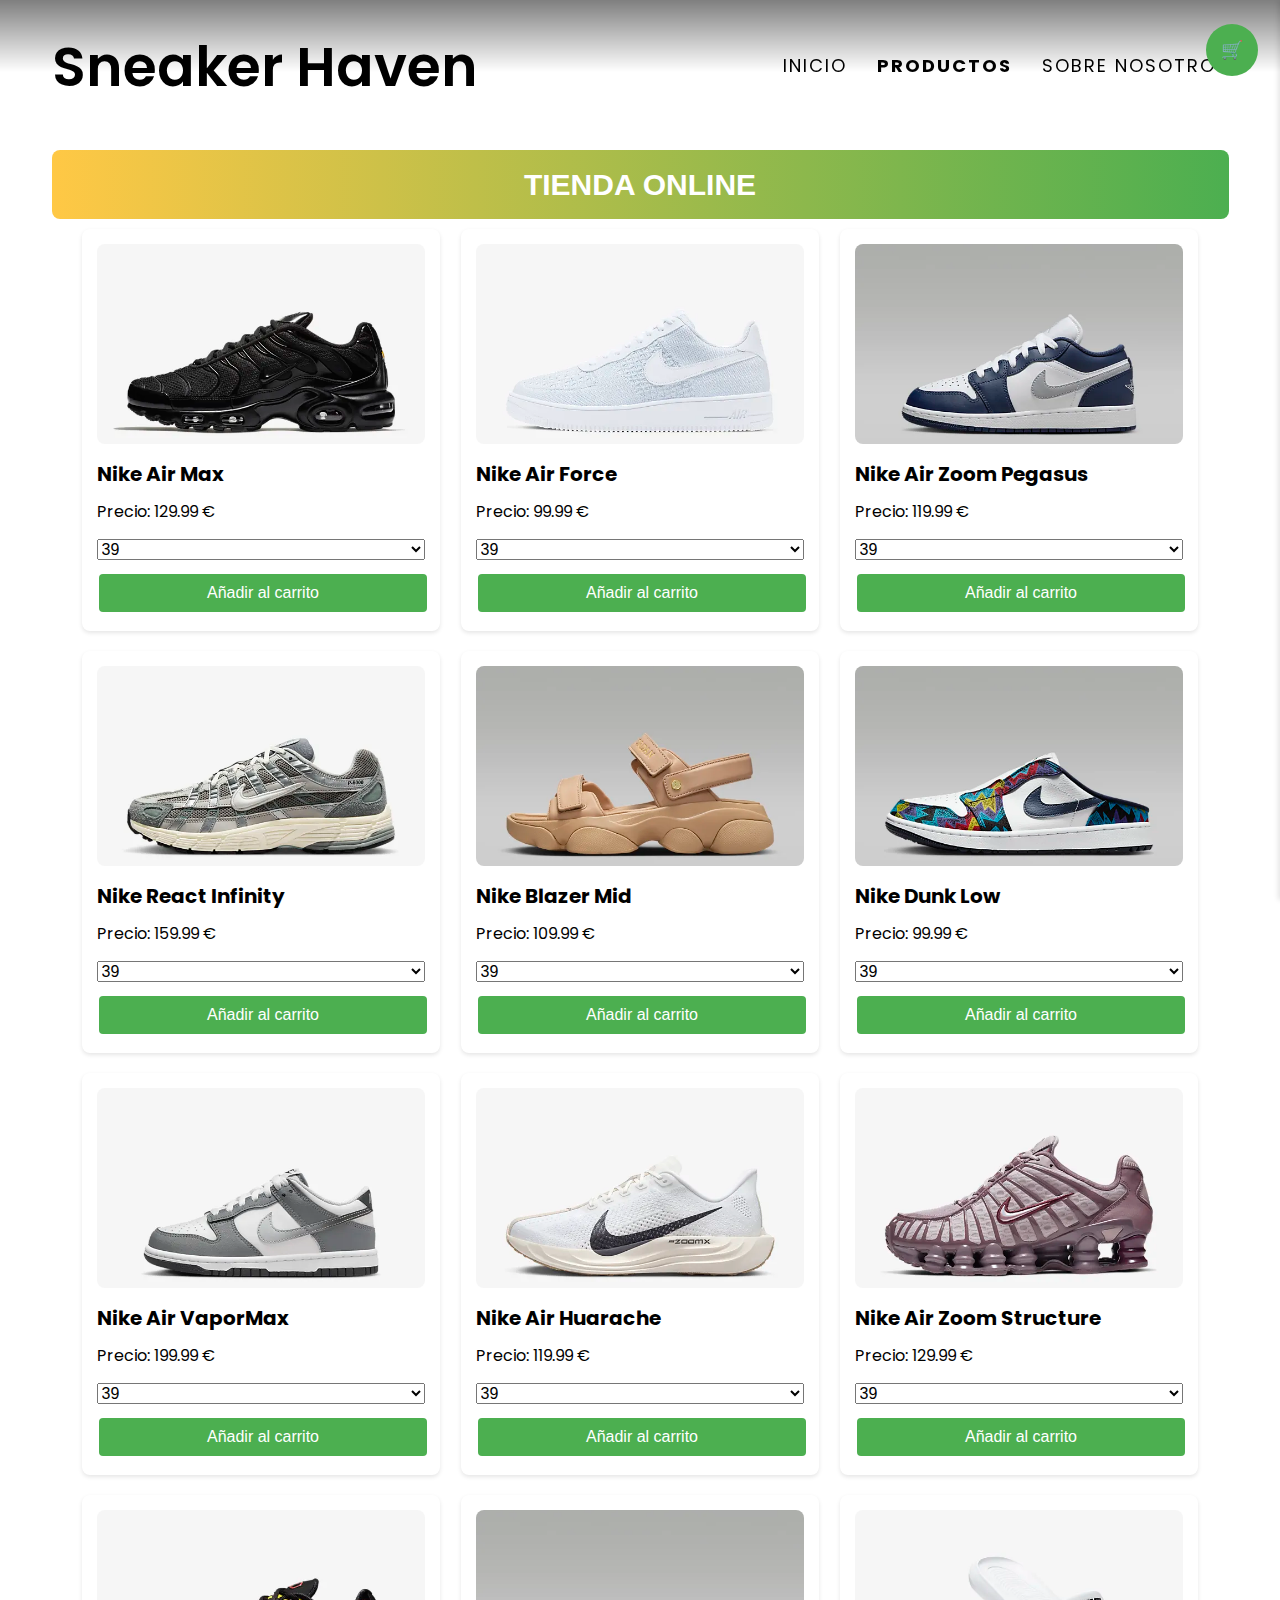
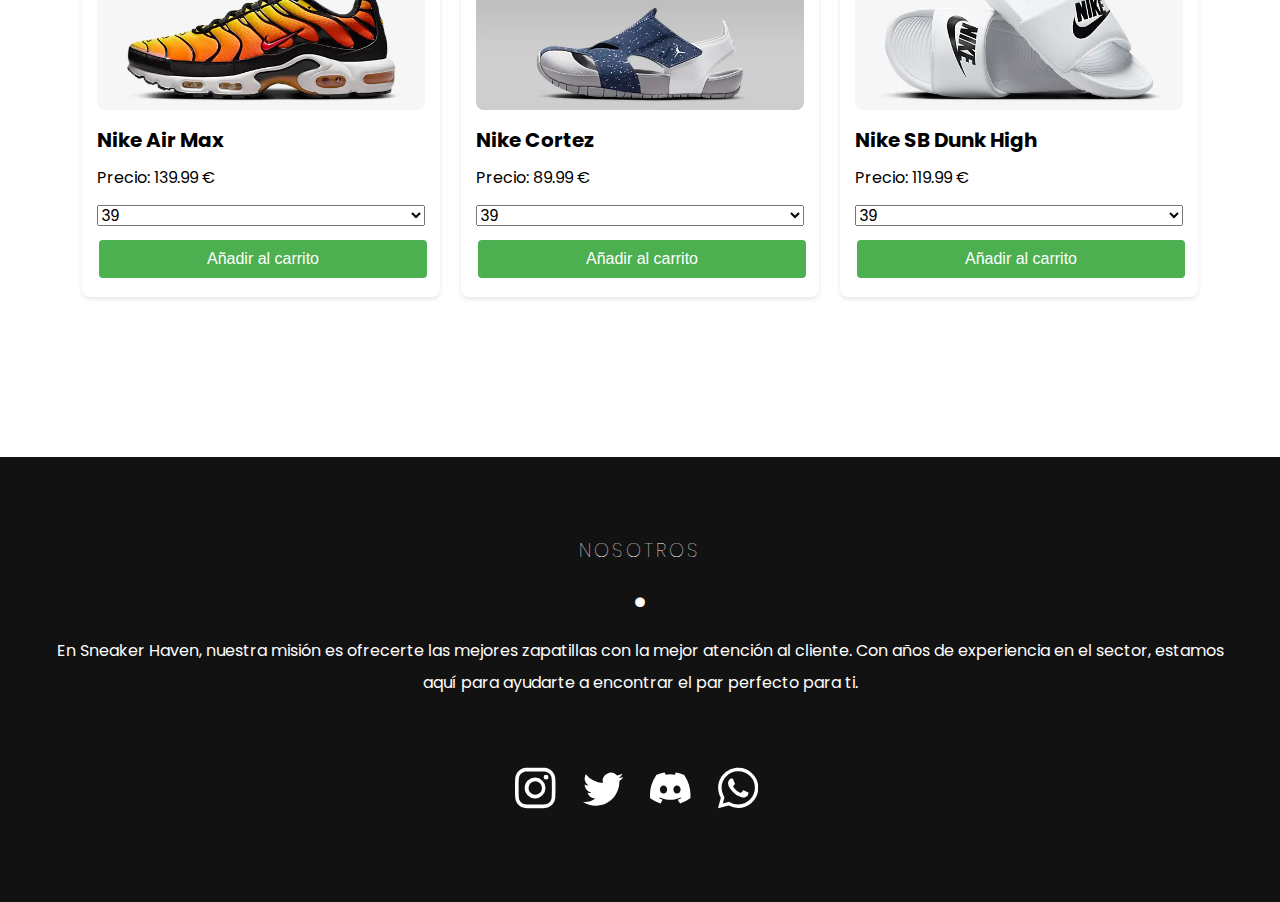
<file: tienda.html>
<!DOCTYPE html>
<html lang="es">

<head>
  <meta charset="UTF-8">
  <meta name="viewport" content="width=device-width, initial-scale=1.0">
  <title>Tienda Online</title>
  <link rel="stylesheet" href="https://cdnjs.cloudflare.com/ajax/libs/font-awesome/5.15.4/css/all.min.css">
  <link rel="stylesheet" href="css/tienda.css">
</head>

<body>
  <header>
    <div class="container">
      <nav class="nav">
        <a href="#" class="logo">Sneaker Haven</a>
        <div class="menu-toggle">
          <i class="fas fa-bars"></i>
          <i class="fas fa-times"></i>
        </div>
        <ul class="nav-list">
          <li class="nav-item">
            <a href="index.html" class="nav-link">Inicio</a>
          </li>
          <li class="nav-item">
            <a href="#" class="nav-link active">Productos</a>
          </li>
          <li class="nav-item">
            <a href="nosotros.html" class="nav-link">Sobre Nosotros</a>
          </li>
        </ul>
      </nav>
    </div>
  </header>



  <div class="titulo">
    <h1 class="tienda">Tienda Online</h1>
    <div class="products" id="products"></div>
  </div>

  <button id="toggle-cart"><span id="contador"></span>🛒</button>

  <div id="cart">
    <h2>Carrito</h2>
    <div id="cart-items"></div>
    <div id="cart-total">Total: $0.00</div>
  </div>



  <footer>
    <div class="container">
      <div class="footer-content">
        <div class="footer-content-about">
          <h4>Nosotros</h4>
          <div class="circle">
            <i class="fas fa-circle"></i>
          </div>
          <p>
            En Sneaker Haven, nuestra misión es ofrecerte las mejores zapatillas
            con la mejor atención al cliente. Con años de experiencia en el sector,
            estamos aquí para ayudarte a encontrar el par perfecto para ti.
          </p>
        </div>


        <div class="card">
          <a class="social-link1">
            <svg viewBox="0 0 16 16" class="bi bi-instagram" fill="currentColor" height="16" width="16" xmlns="http://www.w3.org/2000/svg" style="color: white"> <path fill="white" d="M8 0C5.829 0 5.556.01 4.703.048 3.85.088 3.269.222 2.76.42a3.917 3.917 0 0 0-1.417.923A3.927 3.927 0 0 0 .42 2.76C.222 3.268.087 3.85.048 4.7.01 5.555 0 5.827 0 8.001c0 2.172.01 2.444.048 3.297.04.852.174 1.433.372 1.942.205.526.478.972.923 1.417.444.445.89.719 1.416.923.51.198 1.09.333 1.942.372C5.555 15.99 5.827 16 8 16s2.444-.01 3.298-.048c.851-.04 1.434-.174 1.943-.372a3.916 3.916 0 0 0 1.416-.923c.445-.445.718-.891.923-1.417.197-.509.332-1.09.372-1.942C15.99 10.445 16 10.173 16 8s-.01-2.445-.048-3.299c-.04-.851-.175-1.433-.372-1.941a3.926 3.926 0 0 0-.923-1.417A3.911 3.911 0 0 0 13.24.42c-.51-.198-1.092-.333-1.943-.372C10.443.01 10.172 0 7.998 0h.003zm-.717 1.442h.718c2.136 0 2.389.007 3.232.046.78.035 1.204.166 1.486.275.373.145.64.319.92.599.28.28.453.546.598.92.11.281.24.705.275 1.485.039.843.047 1.096.047 3.231s-.008 2.389-.047 3.232c-.035.78-.166 1.203-.275 1.485a2.47 2.47 0 0 1-.599.919c-.28.28-.546.453-.92.598-.28.11-.704.24-1.485.276-.843.038-1.096.047-3.232.047s-2.39-.009-3.233-.047c-.78-.036-1.203-.166-1.485-.276a2.478 2.478 0 0 1-.92-.598 2.48 2.48 0 0 1-.6-.92c-.109-.281-.24-.705-.275-1.485-.038-.843-.046-1.096-.046-3.233 0-2.136.008-2.388.046-3.231.036-.78.166-1.204.276-1.486.145-.373.319-.64.599-.92.28-.28.546-.453.92-.598.282-.11.705-.24 1.485-.276.738-.034 1.024-.044 2.515-.045v.002zm4.988 1.328a.96.96 0 1 0 0 1.92.96.96 0 0 0 0-1.92zm-4.27 1.122a4.109 4.109 0 1 0 0 8.217 4.109 4.109 0 0 0 0-8.217zm0 1.441a2.667 2.667 0 1 1 0 5.334 2.667 2.667 0 0 1 0-5.334z"></path> </svg>
          </a>
          <a class="social-link2">
            <svg viewBox="0 0 16 16" class="bi bi-twitter" fill="currentColor" height="16" width="16" xmlns="http://www.w3.org/2000/svg" style="color: white"> <path fill="white" d="M5.026 15c6.038 0 9.341-5.003 9.341-9.334 0-.14 0-.282-.006-.422A6.685 6.685 0 0 0 16 3.542a6.658 6.658 0 0 1-1.889.518 3.301 3.301 0 0 0 1.447-1.817 6.533 6.533 0 0 1-2.087.793A3.286 3.286 0 0 0 7.875 6.03a9.325 9.325 0 0 1-6.767-3.429 3.289 3.289 0 0 0 1.018 4.382A3.323 3.323 0 0 1 .64 6.575v.045a3.288 3.288 0 0 0 2.632 3.218 3.203 3.203 0 0 1-.865.115 3.23 3.23 0 0 1-.614-.057 3.283 3.283 0 0 0 3.067 2.277A6.588 6.588 0 0 1 .78 13.58a6.32 6.32 0 0 1-.78-.045A9.344 9.344 0 0 0 5.026 15z"></path> </svg>              </a>
          <a class="social-link3">
            <svg viewBox="0 0 16 16" class="bi bi-discord" fill="currentColor" height="16" width="16" xmlns="http://www.w3.org/2000/svg" style="color: white"> <path fill="white" d="M13.545 2.907a13.227 13.227 0 0 0-3.257-1.011.05.05 0 0 0-.052.025c-.141.25-.297.577-.406.833a12.19 12.19 0 0 0-3.658 0 8.258 8.258 0 0 0-.412-.833.051.051 0 0 0-.052-.025c-1.125.194-2.22.534-3.257 1.011a.041.041 0 0 0-.021.018C.356 6.024-.213 9.047.066 12.032c.001.014.01.028.021.037a13.276 13.276 0 0 0 3.995 2.02.05.05 0 0 0 .056-.019c.308-.42.582-.863.818-1.329a.05.05 0 0 0-.01-.059.051.051 0 0 0-.018-.011 8.875 8.875 0 0 1-1.248-.595.05.05 0 0 1-.02-.066.051.051 0 0 1 .015-.019c.084-.063.168-.129.248-.195a.05.05 0 0 1 .051-.007c2.619 1.196 5.454 1.196 8.041 0a.052.052 0 0 1 .053.007c.08.066.164.132.248.195a.051.051 0 0 1-.004.085 8.254 8.254 0 0 1-1.249.594.05.05 0 0 0-.03.03.052.052 0 0 0 .003.041c.24.465.515.909.817 1.329a.05.05 0 0 0 .056.019 13.235 13.235 0 0 0 4.001-2.02.049.049 0 0 0 .021-.037c.334-3.451-.559-6.449-2.366-9.106a.034.034 0 0 0-.02-.019Zm-8.198 7.307c-.789 0-1.438-.724-1.438-1.612 0-.889.637-1.613 1.438-1.613.807 0 1.45.73 1.438 1.613 0 .888-.637 1.612-1.438 1.612Zm5.316 0c-.788 0-1.438-.724-1.438-1.612 0-.889.637-1.613 1.438-1.613.807 0 1.451.73 1.438 1.613 0 .888-.631 1.612-1.438 1.612Z"></path> </svg>
          </a>
          <a class="social-link4">
            <svg viewBox="0 0 16 16" class="bi bi-whatsapp" fill="currentColor" height="16" width="16" xmlns="http://www.w3.org/2000/svg" style="color: white"> <path fill="white" d="M13.601 2.326A7.854 7.854 0 0 0 7.994 0C3.627 0 .068 3.558.064 7.926c0 1.399.366 2.76 1.057 3.965L0 16l4.204-1.102a7.933 7.933 0 0 0 3.79.965h.004c4.368 0 7.926-3.558 7.93-7.93A7.898 7.898 0 0 0 13.6 2.326zM7.994 14.521a6.573 6.573 0 0 1-3.356-.92l-.24-.144-2.494.654.666-2.433-.156-.251a6.56 6.56 0 0 1-1.007-3.505c0-3.626 2.957-6.584 6.591-6.584a6.56 6.56 0 0 1 4.66 1.931 6.557 6.557 0 0 1 1.928 4.66c-.004 3.639-2.961 6.592-6.592 6.592zm3.615-4.934c-.197-.099-1.17-.578-1.353-.646-.182-.065-.315-.099-.445.099-.133.197-.513.646-.627.775-.114.133-.232.148-.43.05-.197-.1-.836-.308-1.592-.985-.59-.525-.985-1.175-1.103-1.372-.114-.198-.011-.304.088-.403.087-.088.197-.232.296-.346.1-.114.133-.198.198-.33.065-.134.034-.248-.015-.347-.05-.099-.445-1.076-.612-1.47-.16-.389-.323-.335-.445-.34-.114-.007-.247-.007-.38-.007a.729.729 0 0 0-.529.247c-.182.198-.691.677-.691 1.654 0 .977.71 1.916.81 2.049.098.133 1.394 2.132 3.383 2.992.47.205.84.326 1.129.418.475.152.904.129 1.246.08.38-.058 1.171-.48 1.338-.943.164-.464.164-.86.114-.943-.049-.084-.182-.133-.38-.232z"></path> </svg>
          </a>
        </div>             


      </div>
    </div>
  </footer>



  <script src="js/carrito.js"></script>
</body>

</html>
</file>
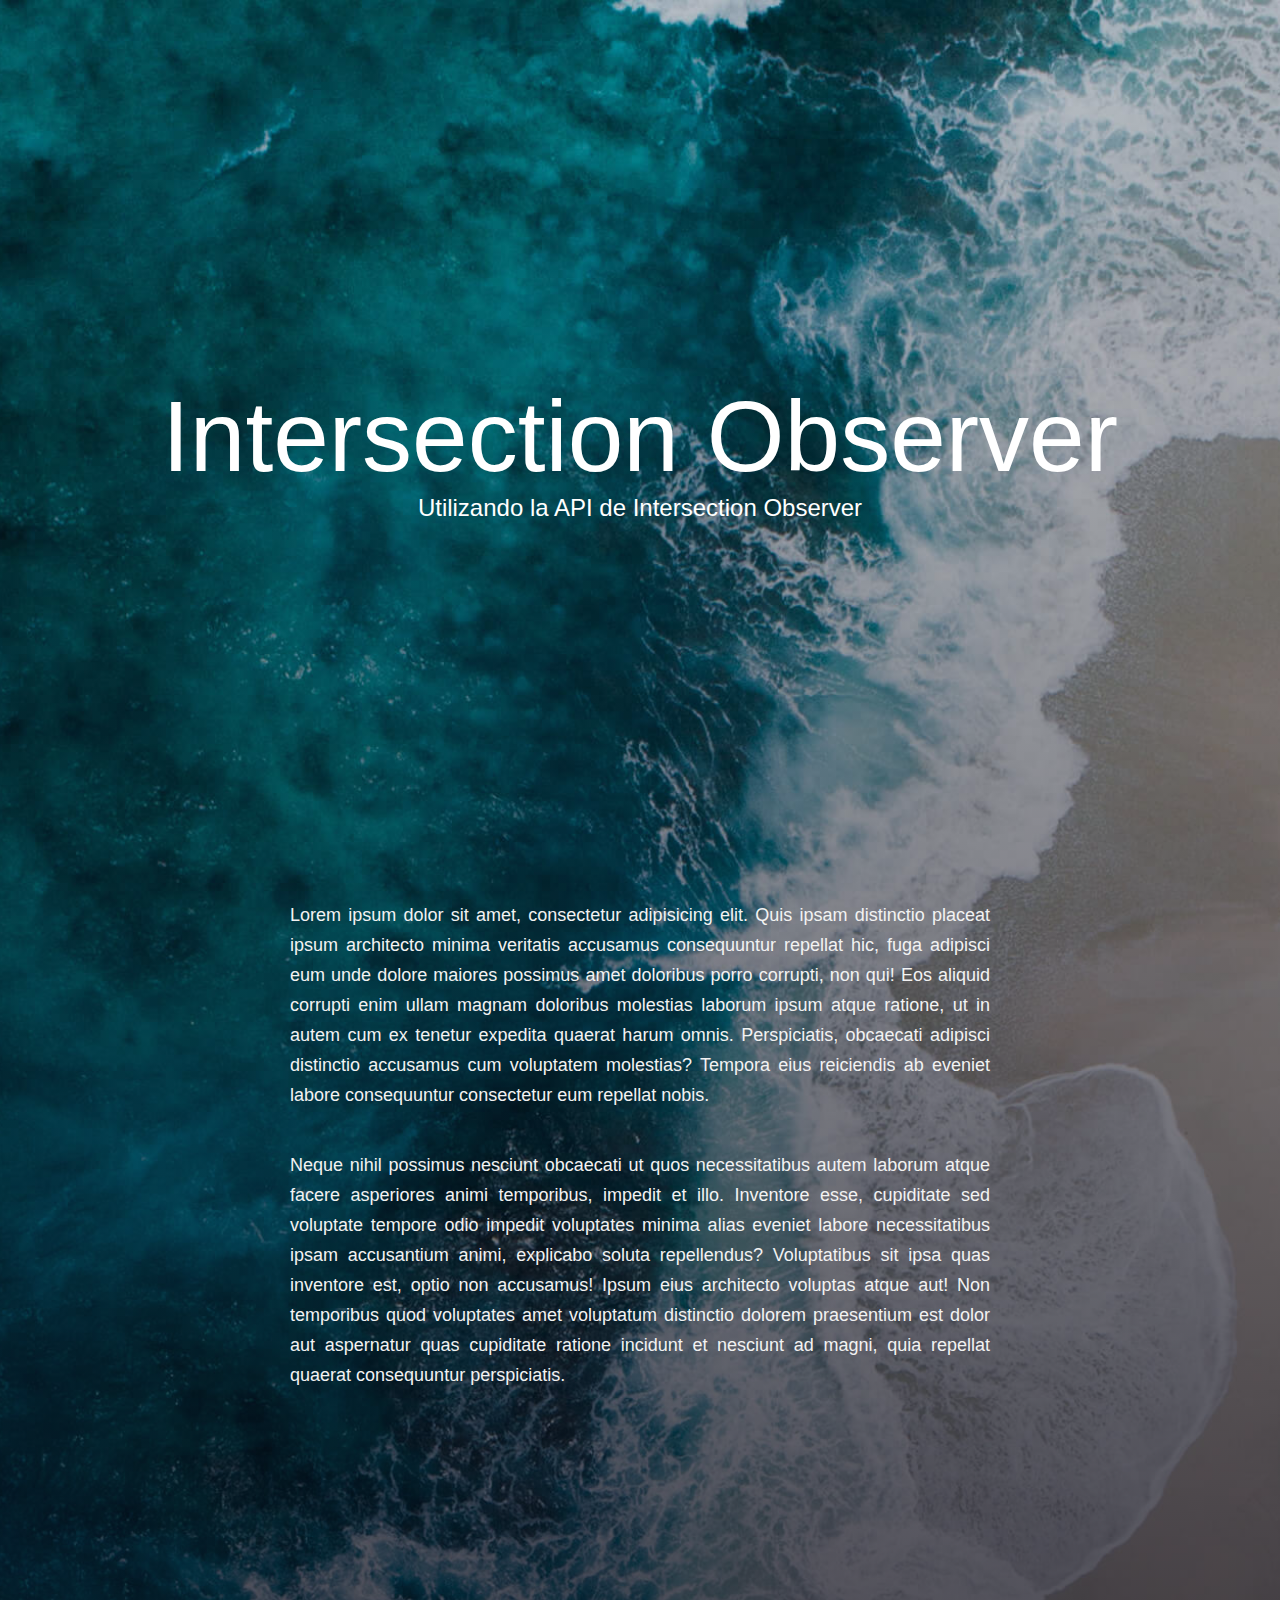
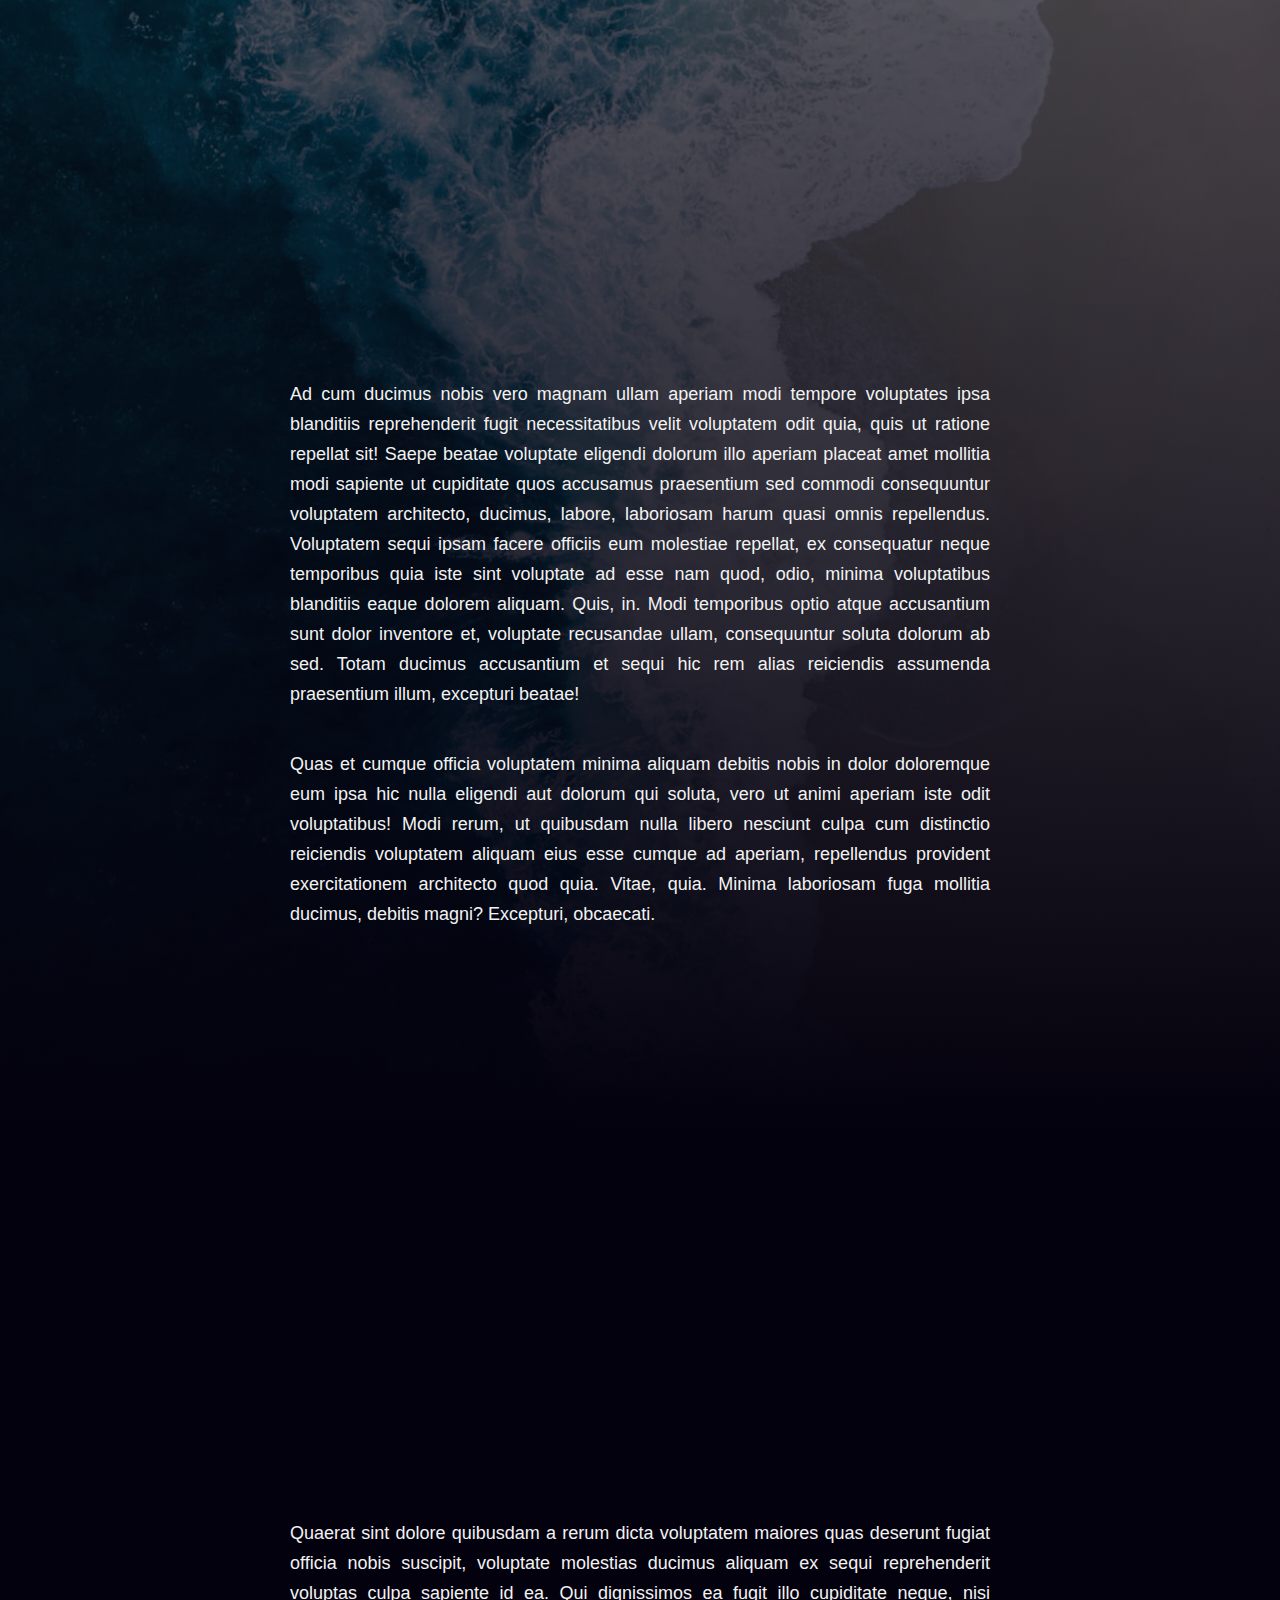
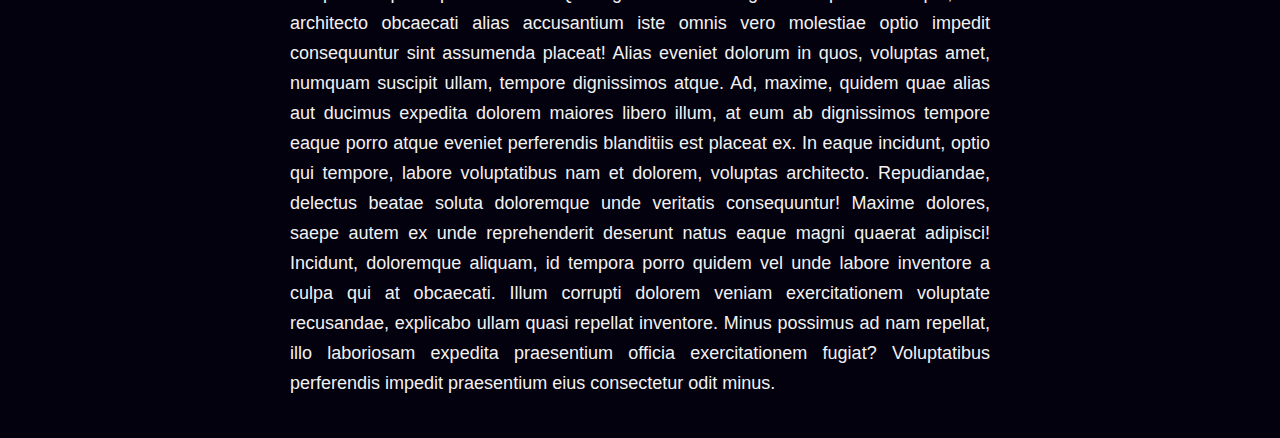
<file: images/Descargas/UtilidadesJs-main/intersection_observer.html>
<!DOCTYPE html>
<html lang="es">
<head>
    <meta charset="UTF-8">
    <meta name="viewport" content="width=device-width, initial-scale=1.0">
    <title>Intersection Observer</title>
    <link rel="shortcut icon" href="favicon.png" type="image/x-icon">
    <link rel="stylesheet" href="css/intersection_observer.css">
</head>
<body>
    <div class="cabecera">
		<h1>Intersection Observer</h1>
		<p>Utilizando la API de Intersection Observer</p>
	</div>
	<div class="contenedor">
		<p>
			Lorem ipsum dolor sit amet, consectetur adipisicing elit. Quis ipsam distinctio placeat ipsum architecto minima veritatis accusamus consequuntur repellat hic, fuga adipisci eum unde dolore maiores possimus amet doloribus porro corrupti, non qui! Eos aliquid corrupti enim ullam magnam doloribus molestias laborum ipsum atque ratione, ut in autem cum ex tenetur expedita quaerat harum omnis. Perspiciatis, obcaecati adipisci distinctio accusamus cum voluptatem molestias? Tempora eius reiciendis ab eveniet labore consequuntur consectetur eum repellat nobis. 
		</p>
		<p>
			Neque nihil possimus nesciunt obcaecati ut quos necessitatibus autem laborum atque facere asperiores animi temporibus, impedit et illo. Inventore esse, cupiditate sed voluptate tempore odio impedit voluptates minima alias eveniet labore necessitatibus ipsam accusantium animi, explicabo soluta repellendus? Voluptatibus sit ipsa quas inventore est, optio non accusamus! Ipsum eius architecto voluptas atque aut! Non temporibus quod voluptates amet voluptatum distinctio dolorem praesentium est dolor aut aspernatur quas cupiditate ratione incidunt et nesciunt ad magni, quia repellat quaerat consequuntur perspiciatis. 
		</p>

		<img id="img1" class="izquierda" src="img/1.jpg" alt="">
		
		<p>
			Ad cum ducimus nobis vero magnam ullam aperiam modi tempore voluptates ipsa blanditiis reprehenderit fugit necessitatibus velit voluptatem odit quia, quis ut ratione repellat sit! Saepe beatae voluptate eligendi dolorum illo aperiam placeat amet mollitia modi sapiente ut cupiditate quos accusamus praesentium sed commodi consequuntur voluptatem architecto, ducimus, labore, laboriosam harum quasi omnis repellendus. Voluptatem sequi ipsam facere officiis eum molestiae repellat, ex consequatur neque temporibus quia iste sint voluptate ad esse nam quod, odio, minima voluptatibus blanditiis eaque dolorem aliquam. Quis, in. Modi temporibus optio atque accusantium sunt dolor inventore et, voluptate recusandae ullam, consequuntur soluta dolorum ab sed. Totam ducimus accusantium et sequi hic rem alias reiciendis assumenda praesentium illum, excepturi beatae! 
		</p>
		
		<p>
			Quas et cumque officia voluptatem minima aliquam debitis nobis in dolor doloremque eum ipsa hic nulla eligendi aut dolorum qui soluta, vero ut animi aperiam iste odit voluptatibus! Modi rerum, ut quibusdam nulla libero nesciunt culpa cum distinctio reiciendis voluptatem aliquam eius esse cumque ad aperiam, repellendus provident exercitationem architecto quod quia. Vitae, quia. Minima laboriosam fuga mollitia ducimus, debitis magni? Excepturi, obcaecati. 
		</p>

		<img id="img2" class="derecha" src="img/2.jpg" alt="">

		<p>
			Quaerat sint dolore quibusdam a rerum dicta voluptatem maiores quas deserunt fugiat officia nobis suscipit, voluptate molestias ducimus aliquam ex sequi reprehenderit voluptas culpa sapiente id ea. Qui dignissimos ea fugit illo cupiditate neque, nisi architecto obcaecati alias accusantium iste omnis vero molestiae optio impedit consequuntur sint assumenda placeat! Alias eveniet dolorum in quos, voluptas amet, numquam suscipit ullam, tempore dignissimos atque. Ad, maxime, quidem quae alias aut ducimus expedita dolorem maiores libero illum, at eum ab dignissimos tempore eaque porro atque eveniet perferendis blanditiis est placeat ex. In eaque incidunt, optio qui tempore, labore voluptatibus nam et dolorem, voluptas architecto. Repudiandae, delectus beatae soluta doloremque unde veritatis consequuntur! Maxime dolores, saepe autem ex unde reprehenderit deserunt natus eaque magni quaerat adipisci! Incidunt, doloremque aliquam, id tempora porro quidem vel unde labore inventore a culpa qui at obcaecati. Illum corrupti dolorem veniam exercitationem voluptate recusandae, explicabo ullam quasi repellat inventore. Minus possimus ad nam repellat, illo laboriosam expedita praesentium officia exercitationem fugiat? Voluptatibus perferendis impedit praesentium eius consectetur odit minus.
		</p>

	</div>

	<script src="js/intersection_observer.js"></script>
</body>
</html>
</file>
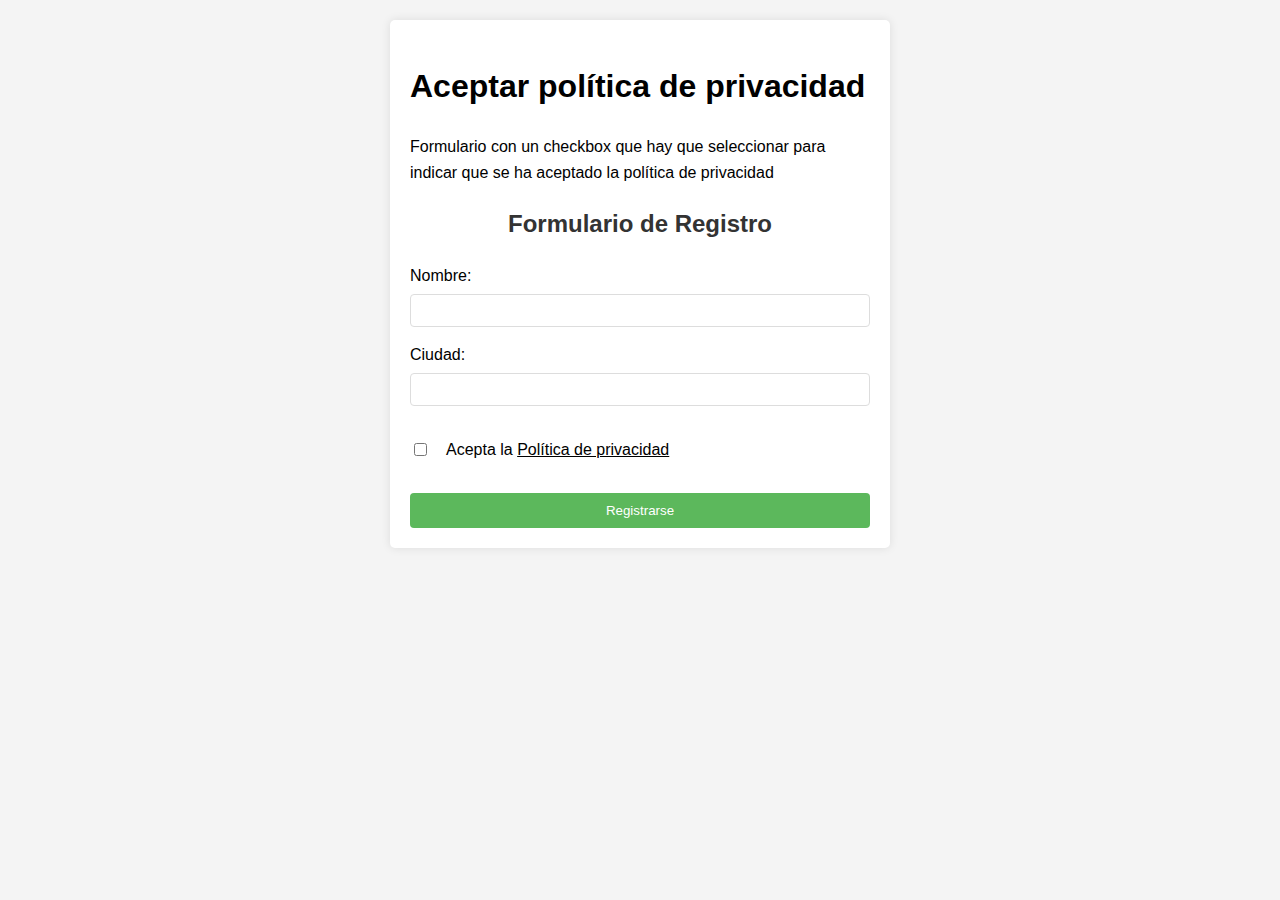
<file: images/Descargas/UtilidadesJs-main/politicaPrivacidad.html>
<!DOCTYPE html>
<html lang="es">
<head>
    <meta charset="UTF-8">
    <meta name="viewport" content="width=device-width, initial-scale=1.0">
    <title>Política de privacidad</title>
    <link rel="stylesheet" href="css/politica.css">
</head>
<body>
    <!-- Contenido pantalla principal -->
    <div class="container">
        <h1>Aceptar política de privacidad</h1>
        <p>Formulario con un checkbox que hay que seleccionar para indicar que se ha aceptado la política de privacidad</p>
        <h2>Formulario de Registro</h2>
        <form id="registroForm">
            <div class="form-group">
                <label for="nombre">Nombre:</label>
                <input type="text" id="nombre" name="nombre">
            </div>
            <div class="form-group">
                <label for="ciudad">Ciudad:</label>
                <input type="text" id="ciudad" name="ciudad">
            </div>
            <div class="form-group check">
                <input type="checkbox" id="cbox" value="cbox" />
                <p>
                    Acepta la 
                    <a id="mostrarModal">Política de privacidad</a>
                </p>
            </div>
            <button type="submit">Registrarse</button>
            
        </form>
    </div>
    <!-- fin pantalla principal -->

        <!-- contenido de ventana modal -->
        <div id="modal" class="modal">
            <span class="close">&times;</span>
            <div class="modal-content">
                <div class="politica">
                    <h1>Política de privacidad</h1>
                    <p>Lorem ipsum dolor sit amet consectetur adipisicing elit. Saepe temporibus nobis libero, aliquid eligendi blanditiis neque, facere esse expedita ex facilis eius rerum iusto ipsum numquam consequuntur non quam ut.</p>
                    <hr>
                    <h1>Política de privacidad</h1>
                    <p>Lorem ipsum dolor sit amet consectetur adipisicing elit. Saepe temporibus nobis libero, aliquid eligendi blanditiis neque, facere esse expedita ex facilis eius rerum iusto ipsum numquam consequuntur non quam ut.</p>
                    <hr>
                    <h1>Política de privacidad</h1>
                    <p>Lorem ipsum dolor sit amet consectetur adipisicing elit. Saepe temporibus nobis libero, aliquid eligendi blanditiis neque, facere esse expedita ex facilis eius rerum iusto ipsum numquam consequuntur non quam ut.</p>
                </div>
            </div>
        </div>
        <!-- fin contenido ventana modal -->
         <script src="js/politica.js"></script>
</body>
</html>
</file>
<file: css/tienda.css>
/* Importa la fuente Poppins desde Google Fonts */
@import url('https://fonts.googleapis.com/css2?family=Poppins:ital,wght@0,200;0,300;0,400;0,500;0,600;1,200;1,300;1,400&display=swap');

/* Estilos globales aplicados a todos los elementos */
*,
*::before,
*::after {
  margin: 0;
  padding: 0;
  box-sizing: border-box;
}

/* Estilos específicos para el elemento html */
html {
  font-family: 'Poppins', sans-serif;
  font-size: 10px;
  color: #000;
  scroll-behavior: smooth;
}

/* Estilos para el body */
body {
  overflow-x: hidden;
}

/* Estilos para todos los elementos <section> */
section {
  padding: 3.9rem 0;
  overflow: hidden;
}

/* Estilos para las imágenes */
img {
  width: 100%;
  max-width: 100%;
}

/* Estilos para los enlaces */
a {
  text-decoration: none;
}

/* Estilos para los párrafos */
p {
  font-size: 1.6rem;
}

/* Estilos para el contenedor principal */
.container {
  width: 100%;
  max-width: 122.5rem;
  margin: 0 auto;
  padding: 0 2.4rem;
}

/*HEADER*/
header {
  width: 100%;
  position: absolute;
  top: 0;
  left: 0;
  z-index: 1;
  background-image: linear-gradient(to bottom, rgba(0, 0, 0, .5), transparent);
}

.nav {
  height: 7.2rem;
  display: flex;
  justify-content: space-between;
  align-items: center;
}

.logo {
  color: #000000;
  margin-top: 6rem;
  font-size: 5.5rem;
  font-weight: 600;
  text-decoration: none;
}

.nav-list {
  list-style: none;
  margin: 0;
  margin-top: 6rem;
  padding: 0;
  display: flex;
flex-direction: row;}


.nav-item {
  margin-left: 3rem;
  border-bottom: 2px solid rgba(255, 255, 255, .3);
}

.nav-link {
  display: block;
  color: #000000;
  text-transform: uppercase;
  letter-spacing: 2px;
  font-size: 1.8rem;
}

.nav-link:hover {
  color: #ffc845;
}

.nav-link.active {
  font-weight: bold;
}

/* Ocultar el botón de menú en pantallas grandes */
.menu-toggle {
  display: none;
}

/* Titulo */
.titulo {
  width: 100%;
  max-width: 122.5rem;
  margin: 15rem auto;
  padding: 0 2.4rem;
}

/* Tienda */
.tienda {
  width: 100%;
  max-width: 122.5rem;
  padding: 0 2.4rem;
  text-align: center;
  color: #2c3e50;
  font-family: 'Arial', sans-serif;
  font-size: 3rem;
  font-weight: 600;
  line-height: 1.3;
  text-transform: uppercase;
  background: linear-gradient(90deg, #ffc845, #4CAF50);
  color: #ffffff;
  border-radius: 8px;
  padding: 1.5rem 2.4rem;
}

/* Productos */
.products {
  display: flex;
  flex-wrap: wrap;
  justify-content: space-between;
  padding: 0 2rem;
  box-sizing: border-box;
}

.product-card {
  background-color: white;
  border-radius: 8px;
  box-shadow: 0 2px 4px rgba(0, 0, 0, 0.1);
  margin: 1rem;
  padding: 1.5rem;
  width: calc(33.333% - 2rem);
  box-sizing: border-box;
}

.product-card img {
  width: 100%;
  height: 20rem;
  object-fit: cover;
  border-radius: 8px;
}

.product-card h3 {
  margin: 1rem 0;
  font-size: 2rem;
}

.product-card p {
  margin: 0.5rem 0;
  font-size: 1.6rem;
}

.product-card select {
  margin: 1rem 0;
  width: 100%;
  font-size: 1.6rem;
}

.product-card button {
  background-color: #4CAF50;
  border: none;
  color: white;
  padding: 1rem;
  text-align: center;
  text-decoration: none;
  display: inline-block;
  font-size: 1.6rem;
  margin: 0.4rem 0.2rem;
  cursor: pointer;
  border-radius: 4px;
  width: 100%;
}

.product-card button:hover {
  background-color: #ffc845;
}

/* Carrito */
#cart {
  position: fixed;
  right: -30rem;
  top: 0;
  width: 30rem;
  height: 100%;
  background-color: white;
  box-shadow: -2px 0 5px rgba(0, 0, 0, 0.1);
  transition: right 0.3s ease-in-out;
  overflow-y: auto;
}

#cart.open {
  right: 0;
}

#cart h2 {
  padding: 2rem;
  margin: 0;
  background-color: #4CAF50;
  color: white;
  font-size: 2rem;
}

#cart-items .cart-item {
  display: flex;
  justify-content: space-between;
  align-items: center;
  margin-bottom: 1rem;
  margin-left: 1rem;
  margin-top: 1rem;
  border-bottom: 1px solid #ddd;
  padding-bottom: 1rem;
  font-size: 1.6rem;
}

#cart-items .cart-item button {
  background-color: #f44336;
  border: none;
  color: white;
  padding: 0.8rem 1.5rem;
  text-align: center;
  text-decoration: none;
  display: inline-block;
  font-size: 1.6rem;
  margin: 0.4rem 0.6rem;
  cursor: pointer;
  border-radius: 4px;
}

#cart-total {
  padding: 2rem;
  font-weight: bold;
  font-size: 2rem;
  text-align: right;
}

#toggle-cart {
  position: fixed;
  right: 2rem;
  top: 2rem;
  background-color: #4CAF50;
  border: none;
  color: white;
  padding: 1.5rem;
  text-align: center;
  text-decoration: none;
  display: inline-block;
  font-size: 1.8rem;
  margin: 0.4rem 0.2rem;
  cursor: pointer;
  border-radius: 50%;
  z-index: 1000;
}

.d-none {
  display: none;
}

/* Estilos para el footer */
footer {
  padding: 7.9rem 0;
  background-color: #121212;
  color: #fff;
  text-align: center;
  position: relative;
}

/* Estilos para el contenido del footer */
.footer-content {
  overflow: hidden;
}

/* Estilos para el título en el footer */
.footer-content h4 {
  font-size: 1.9rem;
  text-transform: uppercase;
  font-weight: 100;
  letter-spacing: 3px;
  margin-bottom: 3rem;
}

/* Estilos para los círculos dentro del contenido del footer */
.footer-content .circle {
  margin: 2.4rem 0;
}

/* Estilos para la sección "about" en el footer */
.footer-content-about {
  margin-bottom: 5.4rem;
}

/* Estilos para los párrafos dentro de la sección "about" del footer */
.footer-content-about p {
  line-height: 2;
}

/* Estilos para la lista de íconos sociales */
.social-icons {
  list-style: none;
  margin-bottom: 5.4rem;
  display: flex;
  justify-content: center;
}

/* Estilos para los íconos sociales */
.social-icons i {
  font-size: 2rem;
  color: #3bcc75;
  padding: .8rem 2rem;
}

/* Estilos para los íconos sociales al pasar el ratón o estar enfocados */
.social-icons i:hover,
.social-icons i:focus {
  color: #ffc845;
}

/* Estilos para el formulario de suscripción al boletín */
.news-form {
  width: 100%;
  position: relative;
  display: flex;
  justify-content: center;
}

/* Estilos para el campo de entrada del formulario de suscripción */
.news-input {
  width: 100%;
  max-width: 25rem;
  padding: 1rem 2rem;
  font-size: 1.6rem;
  border: none;
  border-radius: 4px;
  margin-right: 0.5rem;
}

/* Estilos para el botón de envío del formulario de suscripción */
.news-submit {
  background-color: #4CAF50;
  border: none;
  color: white;
  padding: 1rem 2rem;
  text-align: center;
  text-decoration: none;
  display: inline-block;
  font-size: 1.6rem;
  border-radius: 4px;
  cursor: pointer;
}

/* Estilos para el botón de envío al pasar el ratón o estar enfocado */
.news-submit:hover,
.news-submit:focus {
  background-color: #ffc845;
}

/* Media Queries para hacer el diseño más responsivo */
@media (max-width: 768px) {
  html {
    font-size: 9px;
  }

  .logo {
    font-size: 4rem;
    /* Reduce el tamaño del logo en pantallas de hasta 768px */
  }

  .nav-list {
    display: none;
    /* Ocultar el menú por defecto en pantallas pequeñas */
    flex-direction: column;
    /* Organiza los elementos del menú verticalmente */
  }

  .menu-toggle {
    display: block;
    /* Mostrar el botón de menú en pantallas pequeñas */
    font-size: 3rem;
  }

  .menu-toggle i.fa-bars {
    display: block;
    /* Mostrar el icono de menú */
  }

  .menu-toggle i.fa-times {
    display: none;
    /* Asegúrate de que el icono de cerrar esté oculto por defecto */
  }

  .nav-list.active {
    display: flex;
    /* Mostrar el menú cuando está activo */
  }

  .nav-item {
    margin: 1rem 0;
    /* Espaciado vertical para los elementos del menú */
  }

  .nav-link {
    font-size: 1.6rem;
    /* Tamaño de fuente en pantallas pequeñas */
  }

  .product-card {
    width: calc(50% - 2rem);
  }

  #cart {
    width: 100%;
    right: -100%;
    top: 0;
  }

  #cart.open {
    right: 0;
  }

  #toggle-cart {
    position: fixed;
    right: 2rem;
    top: 2rem;
    z-index: 1000;
  }

  .footer-content {
    display: block;
  }

  .social-icons {
    flex-wrap: wrap;
    justify-content: center;
  }

  .social-icons i {
    font-size: 1.8rem;
    padding: .5rem 1.5rem;
  }

  .news-form {
    flex-direction: column;
    align-items: center;
  }

  .news-input {
    width: calc(100% - 2rem);
    margin-bottom: 1rem;
  }

  .news-submit {
    margin-left: 0;
  }
}

@media (max-width: 480px) {
  html {
    font-size: 8px;
  }

  .nav-list {
    font-size: 1.4rem;
    /* Tamaño de fuente aún más pequeño en pantallas muy pequeñas */
  }

  .product-card {
    width: 100%;
  }

  #cart {
    width: 100%;
    right: -100%;
    top: 0;
  }

  #cart.open {
    right: 0;
  }

  #toggle-cart {
    font-size: 1.5rem;
    padding: 1rem;
  }

  .footer-content {
    text-align: center;
  }

  .footer-content-about {
    margin: 0;
  }
}


/* Estilos específicos para pantallas móviles */
@media (max-width: 768px) {
  .nav-list {
     position: fixed;
     top: 0;
     left: 0;
     width: 80%;
     height: 100vh;
     background-color: #252525;
     padding: 4.4rem;
     display: flex;
     flex-direction: column;
     justify-content: space-around;
     z-index: 1250;
     transform: translateX(-100%);
     transition: transform 0.3s ease-in-out;
  }

  .nav-list.active {
     transform: translateX(0);
  }

  .menu-toggle {
     display: block;
     font-size: 3rem;
     color: #000;
     cursor: pointer;
     z-index: 1500;
  }

  .menu-toggle.open i.fa-bars {
     display: none;
  }

  .menu-toggle.open i.fa-times {
     display: block;
  }

  .nav-item {
     margin: 1rem 0;
     border-bottom: none;
     text-align: left;
  }

  .nav-link {
     color: #fff;
     font-size: 2rem; /* Aumentar el tamaño de la fuente en móviles */
     text-decoration: underline; /* Subrayar los enlaces en móviles */

  }
}


/* Media Queries para ajustar el icono del carrito en pantallas móviles */
@media (max-width: 768px) {

  .menu-toggle {
    display: block;
  }

  .nav-list {
    display: none;
    /* Ocultado por defecto en móvil */
  }

  .nav.open .nav-list {
    display: flex;
  }

  #toggle-cart {
    right: 2rem;
    /* Ajusta la posición a la derecha si es necesario */
    top: auto;
    /* Resetea la posición vertical */
    bottom: 2rem;
    /* Coloca el icono del carrito a 2rem desde el borde inferior */
    z-index: 1000;
  }
}


    /*
    estilos redes solciales
    */

    .card {
      display: flex;
      height: 70px;
      width: 270px;
      margin-left: 450px;
    }
    
    .card svg {
      position: absolute;
      display: flex;
      width: 60%;
      height: 100%;
      font-size: 24px;
      font-weight: 700;
      opacity: 1;
      transition: opacity 0.25s;
      z-index: 2;
      cursor: pointer;
    }
    
    .card .social-link1,.card .social-link2,.card .social-link3,.card .social-link4 {
      position: relative;
      display: flex;
      align-items: center;
      justify-content: center;
      width: 25%;
      color: whitesmoke;
      font-size: 24px;
      text-decoration: none;
      transition: 0.25s;
      border-radius: 50px;
    }
    
    .card svg {
      transform: scale(1);
    }
    
    .card .social-link1:hover {
      background: #f09433;
      background: -moz-linear-gradient(45deg, #f09433 0%, #e6683c 25%, #dc2743 50%, #cc2366 75%, #bc1888 100%);
      background: -webkit-linear-gradient(45deg, #f09433 0%,#e6683c 25%,#dc2743 50%,#cc2366 75%,#bc1888 100%);
      background: linear-gradient(45deg, #f09433 0%,#e6683c 25%,#dc2743 50%,#cc2366 75%,#bc1888 100%);
      filter: progid:DXImageTransform.Microsoft.gradient( startColorstr='#f09433', endColorstr='#bc1888',GradientType=1 );
      animation: bounce_613 0.4s linear;
    }
    
    .card .social-link2:hover {
      background-color: #00ccff;
      animation: bounce_613 0.4s linear;
    }
    
    .card .social-link3:hover {
      background-color: #5865f2;
      animation: bounce_613 0.4s linear;
    }
    
    .card .social-link4:hover {
      background-color: #12a50b;
      animation: bounce_613 0.4s linear;
    }
    
    @keyframes bounce_613 {
      40% {
        transform: scale(1.4);
      }
    
      60% {
        transform: scale(0.8);
      }
    
      80% {
        transform: scale(1.2);
      }
    
      100% {
        transform: scale(1);
      }
    }
</file>
<file: images/Descargas/UtilidadesJs-main/css/intersection_observer.css>
* {
	margin: 0;
	padding: 0;
	box-sizing: border-box;
}

body {
	background: #f2f2f2;
	font-family: Arial, Helvetica, sans-serif;
	background-image: linear-gradient(180deg, rgba(0, 0, 0, 0.2) 0%, rgb(4, 1, 14) 75%), url('../img/bg.jpg');
	background-size: cover;
	background-repeat: no-repeat;
	background-position: top center;
}

h1 {
	font-weight: 300;
}

.cabecera {
	min-height: 100vh;
	display: flex;
	flex-direction: column;
	justify-content: center;
	align-items: center;
	color: #fff;
}

.cabecera h1 {
	font-size: 100px;
}

.cabecera p {
	font-size: 24px;
}

.contenedor {
	color: #f2f2f2;
	font-size: 18px;
	line-height: 30px;
	width: 90%;
	max-width: 700px;
	margin: auto;
	text-align: justify;
}

.contenedor p {
	margin-bottom: 40px;
}

.contenedor img {
	width: 100%;
	height: 500px;
	overflow: hidden;
	margin-bottom: 40px;
	border-radius: 5px;

	opacity: 0;
	transform: scale(0.9);
	transition: 0.7s ease-in-out all;
}

.contenedor img.izquierda{
	transform: translateX(-100px);
}

.contenedor img.derecha{
	transform: translateX(100px);
}

.contenedor img.visible{
	opacity: 1;
	transform: scale(1) translateX(0);
}
</file>
<file: images/Descargas/UtilidadesJs-main/css/politica.css>
* {
    box-sizing: border-box;
}
body {
    font-family: Arial, sans-serif;
    line-height: 1.6;
    margin: 0;
    padding: 20px;
    background-color: #f4f4f4;
}
.container {
    max-width: 500px;
    margin: auto;
    padding: 20px;
    background-color: white;
    border-radius: 5px;
    box-shadow: 0 0 10px rgba(0,0,0,0.1);
}
h2 {
    text-align: center;
    color: #333;
}
.form-group {
    margin-bottom: 15px;
}
label {
    display: block;
    margin-bottom: 5px;
}
input[type="text"]
{
    width: 100%;
    padding: 8px;
    border: 1px solid #ddd;
    border-radius: 4px;
}
.check {
    display: flex;
}
.check p{
    margin-left: 1rem;
}
button {
    display: block;
    width: 100%;
    padding: 10px;
    background-color: #5cb85c;
    color: white;
    border: none;
    border-radius: 4px;
    cursor: pointer;
}
button:hover {
    background-color: #4cae4c;
}

.modal{
    display: none;
    position: fixed;
    z-index: 1;
    left: 0;
    top: 0;
    width: 100%;
    height: 100%;
    background-color: rgba(0,0,0,0.8);
}

.modal-content{
    display: flex;
    justify-content: center;
    align-items: center;
    flex-direction: column;
    height: 100%;
    color: #f1f1f1;
    padding: 10%;
}

.close{
    color: #f1f1f1;
    font-size: 40px;
    font-weight: bold;
    position: absolute;
    right: 35px;
    top: 15px;
    cursor: pointer;
}
hr {
    color: #f1f1f1;
}
.politica{
    width: 90%;
    height: 90%;
    background-color: #302f2f;
    border: 1px solid black;
    padding: 1rem;
}
#mostrarModal{
    cursor: pointer;
    text-decoration: underline;
}
</file>
